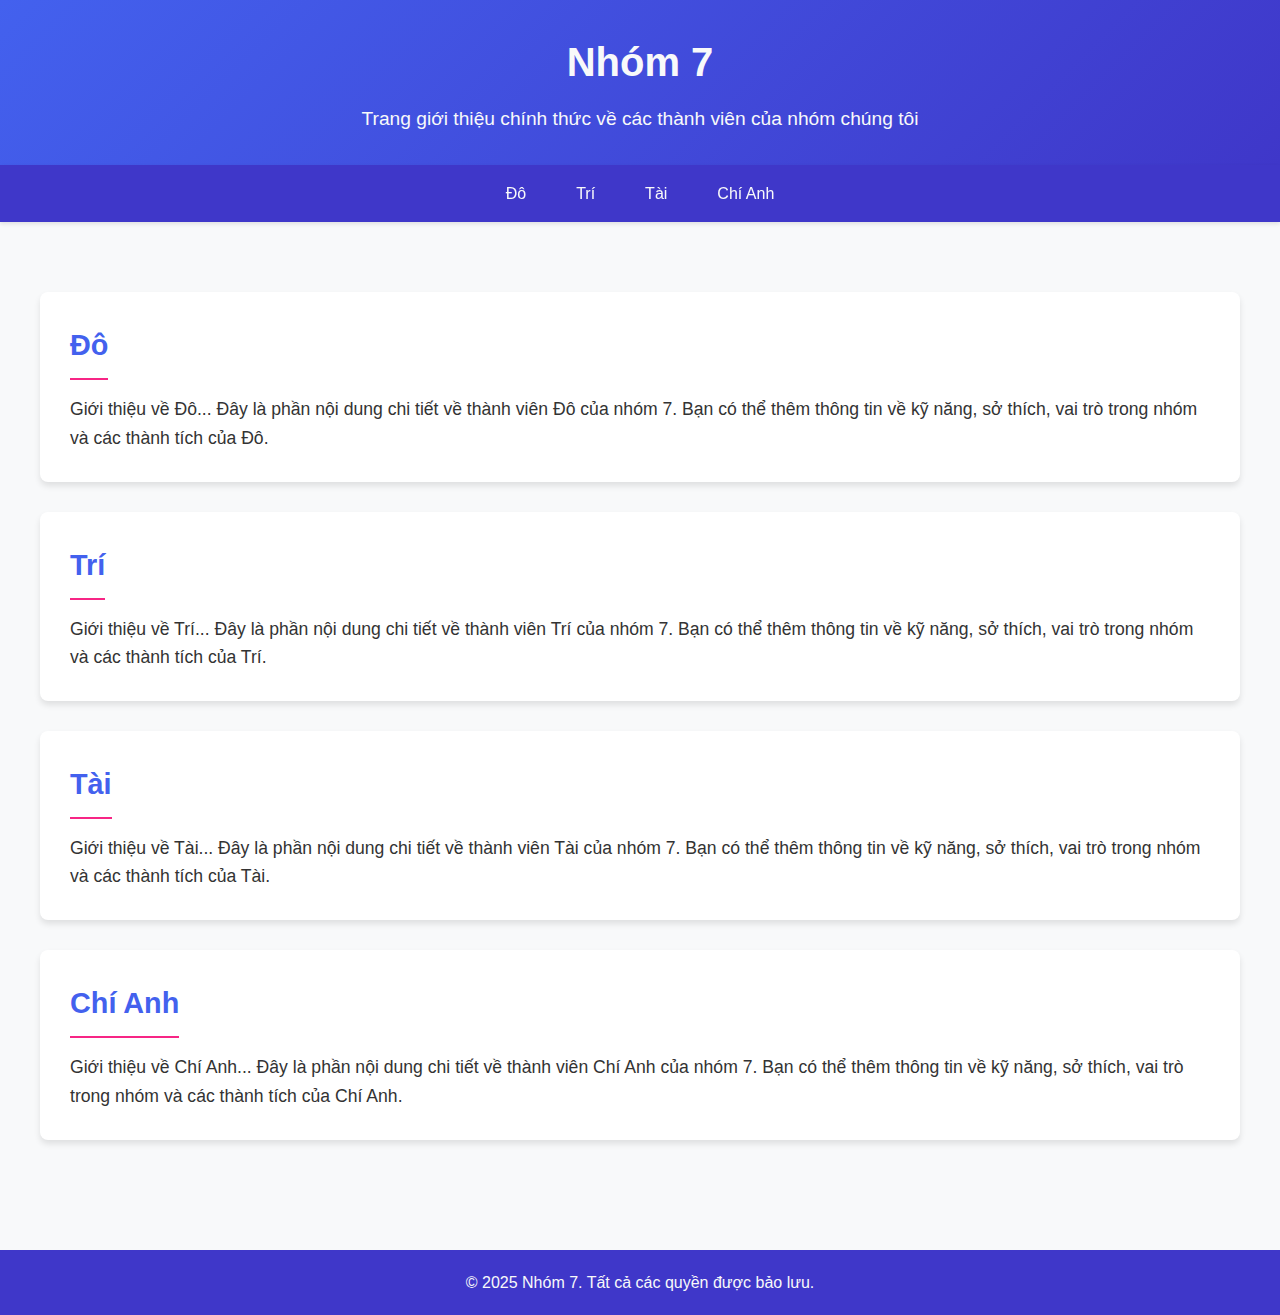
<file: index.html>
<!DOCTYPE html>
<html lang="vi">
<head>
    <meta charset="UTF-8">
    <meta name="viewport" content="width=device-width, initial-scale=1.0">
    <title>Nhóm 7 - Trang Giới Thiệu</title>
    <style>
        :root {
            --primary-color: #4361ee;
            --secondary-color: #3f37c9;
            --accent-color: #f72585;
            --bg-color: #f8f9fa;
            --text-color: #333;
            --light-text: #f8f9fa;
            --section-bg: #ffffff;
            --section-shadow: 0 4px 6px rgba(0, 0, 0, 0.1);
        }
        
        * {
            margin: 0;
            padding: 0;
            box-sizing: border-box;
        }
        
        body {
            font-family: 'Segoe UI', Tahoma, Geneva, Verdana, sans-serif;
            background-color: var(--bg-color);
            color: var(--text-color);
            line-height: 1.6;
        }
        
        .container {
            max-width: 1200px;
            margin: 0 auto;
            padding: 0 20px;
        }
        
        header {
            background: linear-gradient(135deg, var(--primary-color), var(--secondary-color));
            color: var(--light-text);
            padding: 30px 0;
            text-align: center;
        }
        
        .header-content h1 {
            font-size: 2.5rem;
            margin-bottom: 10px;
        }
        
        .header-content p {
            font-size: 1.2rem;
            max-width: 700px;
            margin: 0 auto;
        }
        
        .navbar {
            background-color: var(--secondary-color);
            position: sticky;
            top: 0;
            z-index: 1000;
            box-shadow: 0 2px 4px rgba(0, 0, 0, 0.1);
        }
        
        .nav-container {
            display: flex;
            justify-content: center;
        }
        
        .navbar a {
            color: var(--light-text);
            padding: 16px 25px;
            text-decoration: none;
            text-align: center;
            font-weight: 500;
            transition: background-color 0.3s;
            display: inline-block;
        }
        
        .navbar a:hover {
            background-color: var(--primary-color);
        }
        
        .content {
            padding: 40px 0;
        }
        
        .member-section {
            background-color: var(--section-bg);
            border-radius: 8px;
            box-shadow: var(--section-shadow);
            padding: 30px;
            margin: 30px 0;
            text-align: left;
        }
        
        .member-section h2 {
            color: var(--primary-color);
            font-size: 1.8rem;
            margin-bottom: 15px;
            padding-bottom: 10px;
            border-bottom: 2px solid var(--accent-color);
            display: inline-block;
        }
        
        .member-section p {
            font-size: 1.1rem;
            color: var(--text-color);
        }
        
        footer {
            background-color: var(--secondary-color);
            color: var(--light-text);
            text-align: center;
            padding: 20px 0;
            margin-top: 40px;
        }
        
        @media (max-width: 768px) {
            .header-content h1 {
                font-size: 2rem;
            }
            
            .header-content p {
                font-size: 1rem;
            }
            
            .navbar a {
                padding: 12px 15px;
                font-size: 0.9rem;
            }
            
            .member-section {
                padding: 20px;
            }
        }
    </style>
</head>
<body>
    <header>
        <div class="container header-content">
            <h1>Nhóm 7</h1>
            <p>Trang giới thiệu chính thức về các thành viên của nhóm chúng tôi</p>
        </div>
    </header>
    
    <nav class="navbar">
        <div class="container nav-container">
            <a href="anhdo.html">Đô</a>
            <a href="tri.html">Trí</a>
            <a href="vantai.html">Tài</a>
            <a href="chianh.html">Chí Anh</a>
        </div>
    </nav>

    <div class="container content">
        <div class="member-section" id="do">
            <h2>Đô</h2>
            <p>Giới thiệu về Đô... Đây là phần nội dung chi tiết về thành viên Đô của nhóm 7. Bạn có thể thêm thông tin về kỹ năng, sở thích, vai trò trong nhóm và các thành tích của Đô.</p>
        </div>
        
        <div class="member-section" id="tri">
            <h2>Trí</h2>
            <p>Giới thiệu về Trí... Đây là phần nội dung chi tiết về thành viên Trí của nhóm 7. Bạn có thể thêm thông tin về kỹ năng, sở thích, vai trò trong nhóm và các thành tích của Trí.</p>
        </div>
        
        <div class="member-section" id="tai">
            <h2>Tài</h2>
            <p>Giới thiệu về Tài... Đây là phần nội dung chi tiết về thành viên Tài của nhóm 7. Bạn có thể thêm thông tin về kỹ năng, sở thích, vai trò trong nhóm và các thành tích của Tài.</p>
        </div>
        
        <div class="member-section" id="chianh">
            <h2>Chí Anh</h2>
            <p>Giới thiệu về Chí Anh... Đây là phần nội dung chi tiết về thành viên Chí Anh của nhóm 7. Bạn có thể thêm thông tin về kỹ năng, sở thích, vai trò trong nhóm và các thành tích của Chí Anh.</p>
        </div>
    </div>
    
    <footer>
        <div class="container">
            <p>&copy; 2025 Nhóm 7. Tất cả các quyền được bảo lưu.</p>
        </div>
    </footer>
</body>
</html>
</file>
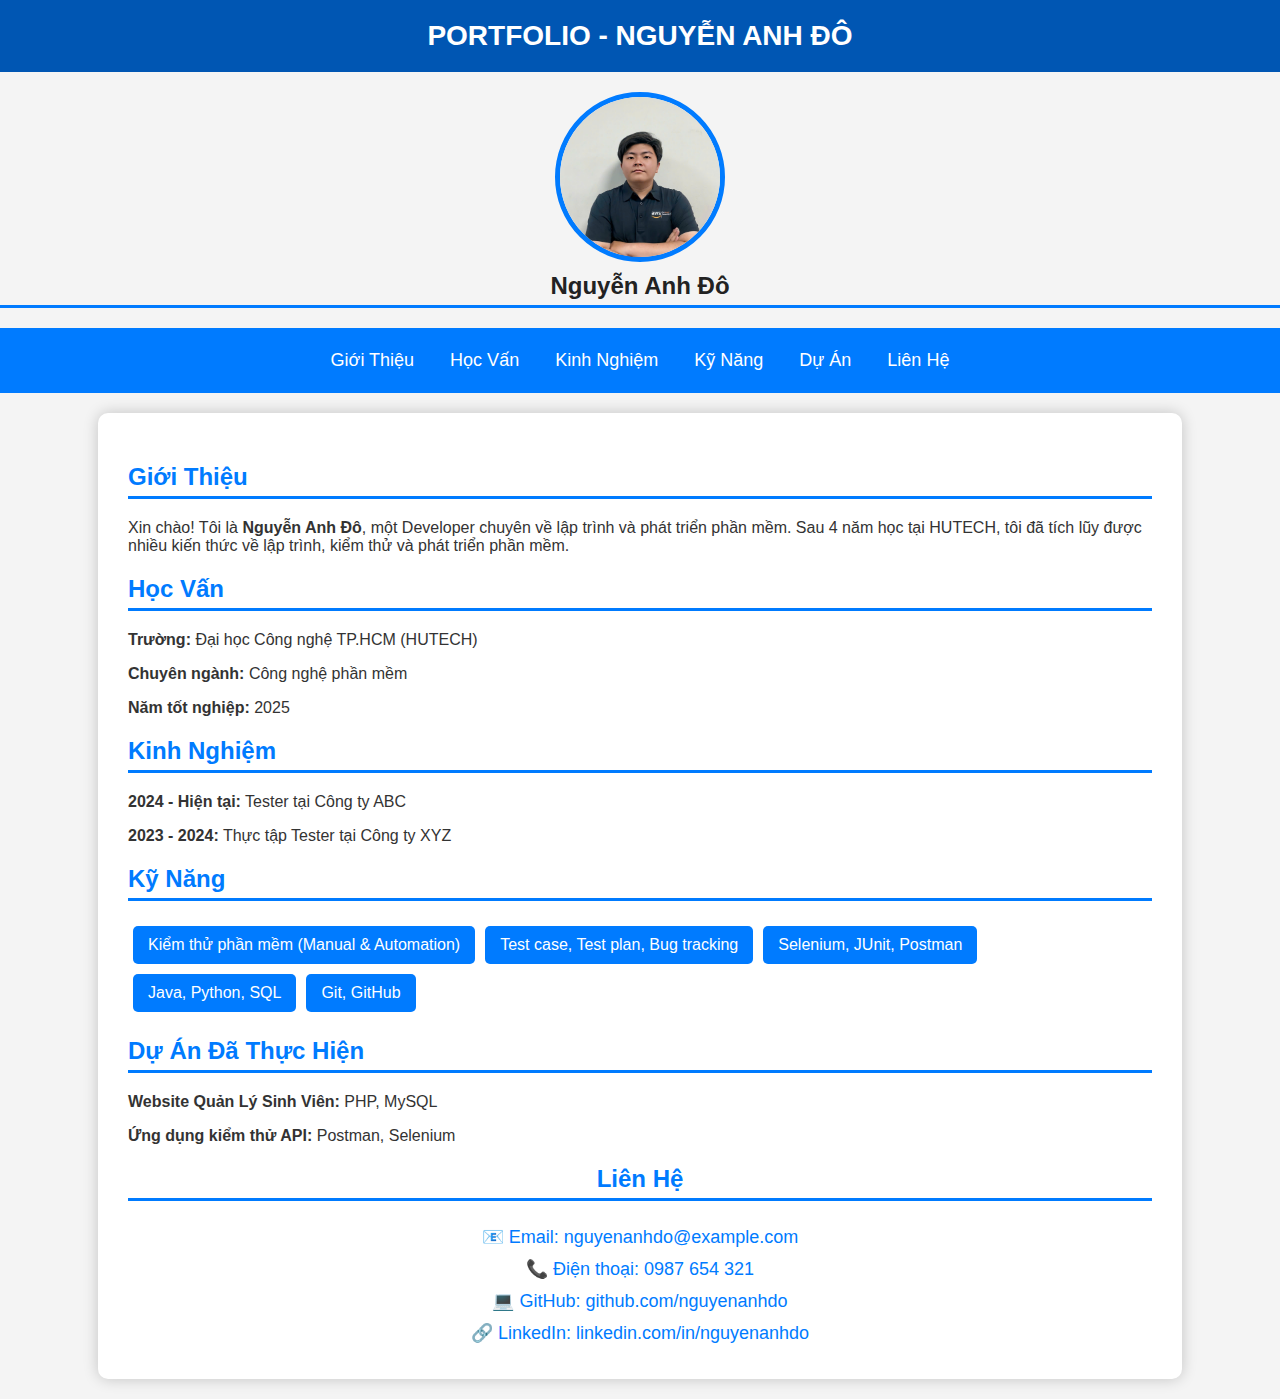
<file: anhdo.html>
<!DOCTYPE html>
<html lang="vi">
<head>
    <meta charset="UTF-8">
    <meta name="viewport" content="width=device-width, initial-scale=1.0">
    <title>Nguyễn Anh Đô - Portfolio</title>
    <style>
        /* Định dạng chung */
        body {
            font-family: 'Arial', sans-serif;
            margin: 0;
            padding: 0;
            background-color: #f4f4f4;
            color: #333;
        }

        /* Header */
        header {
            background: #0056b3;
            color: white;
            padding: 20px;
            text-align: center;
            font-size: 28px;
            font-weight: bold;
            text-transform: uppercase;
        }

        /* Thanh điều hướng */
        nav {
            display: flex;
            justify-content: center;
            background: #007bff;
            padding: 10px;
        }

        nav a {
            color: white;
            text-decoration: none;
            padding: 12px 18px;
            font-size: 18px;
            transition: 0.3s;
        }

        nav a:hover {
            background: #003f7f;
            border-radius: 5px;
        }

        /* Bố cục trang */
        .container {
            width: 80%;
            margin: 20px auto;
            background: white;
            padding: 30px;
            border-radius: 10px;
            box-shadow: 0 0 15px rgba(0, 0, 0, 0.2);
        }

        h2 {
            color: #007bff;
            border-bottom: 3px solid #007bff;
            padding-bottom: 5px;
            margin-bottom: 20px;
        }

        .profile {
            text-align: center;
            margin-top: 20px;
        }
        
        .profile-img {
            width: 160px;
            height: 160px;
            border-radius: 50%;
            display: block;
            margin: 0 auto;
            border: 5px solid #007bff;
            object-fit: cover;
            transition: 0.3s;
        }

        .profile-img:hover {
            transform: scale(1.05);
            border-color: #003f7f;
        }
        
        .profile-name {
            margin-top: 10px;
            font-size: 24px;
            font-weight: bold;
            color: #222;
        }

        /* Danh sách kỹ năng */
        .skills ul {
            list-style: none;
            padding: 0;
            display: flex;
            flex-wrap: wrap;
        }

        .skills ul li {
            background: #007bff;
            color: white;
            padding: 10px 15px;
            margin: 5px;
            border-radius: 5px;
            display: inline-block;
            transition: 0.3s;
        }

        .skills ul li:hover {
            background: #003f7f;
            transform: scale(1.05);
        }

        /* Thông tin liên hệ */
        .contact-info {
            text-align: center;
            margin-top: 20px;
        }

        .contact-info a {
            display: block;
            color: #007bff;
            text-decoration: none;
            font-size: 18px;
            padding: 5px;
        }

        .contact-info a:hover {
            text-decoration: underline;
            color: #003f7f;
        }

        /* Responsive */
        @media (max-width: 768px) {
            .container {
                width: 90%;
                padding: 20px;
            }

            nav {
                flex-direction: column;
                text-align: center;
            }

            nav a {
                display: block;
                padding: 8px;
            }
        }
    </style>
</head>
<body>

    <header>
        Portfolio - Nguyễn Anh Đô
    </header>

    <div class="profile">
        <img class="profile-img" src="img/anhdo.jpg" alt="Ảnh đại diện">
        <h2 class="profile-name">Nguyễn Anh Đô</h2>
    </div>

    <nav>
        <a href="#about">Giới Thiệu</a>
        <a href="#education">Học Vấn</a>
        <a href="#experience">Kinh Nghiệm</a>
        <a href="#skills">Kỹ Năng</a>
        <a href="#projects">Dự Án</a>
        <a href="#contact">Liên Hệ</a>
    </nav>

    <div class="container">       
        <!-- Giới thiệu -->
        <section id="about">
            <h2>Giới Thiệu</h2>
            <p>Xin chào! Tôi là <strong>Nguyễn Anh Đô</strong>, một Developer chuyên về lập trình và phát triển phần mềm. Sau 4 năm học tại HUTECH, tôi đã tích lũy được nhiều kiến thức về lập trình, kiểm thử và phát triển phần mềm.</p>
        </section>

        <!-- Học vấn -->
        <section id="education">
            <h2>Học Vấn</h2>
            <p><strong>Trường:</strong> Đại học Công nghệ TP.HCM (HUTECH)</p>
            <p><strong>Chuyên ngành:</strong> Công nghệ phần mềm</p>
            <p><strong>Năm tốt nghiệp:</strong> 2025</p>
        </section>

        <!-- Kinh nghiệm -->
        <section id="experience">
            <h2>Kinh Nghiệm</h2>
            <p><strong>2024 - Hiện tại:</strong> Tester tại Công ty ABC</p>
            <p><strong>2023 - 2024:</strong> Thực tập Tester tại Công ty XYZ</p>
        </section>

        <!-- Kỹ năng -->
        <section id="skills" class="skills">
            <h2>Kỹ Năng</h2>
            <ul>
                <li>Kiểm thử phần mềm (Manual & Automation)</li>
                <li>Test case, Test plan, Bug tracking</li>
                <li>Selenium, JUnit, Postman</li>
                <li>Java, Python, SQL</li>
                <li>Git, GitHub</li>
            </ul>
        </section>

        <!-- Dự án -->
        <section id="projects">
            <h2>Dự Án Đã Thực Hiện</h2>
            <p><strong>Website Quản Lý Sinh Viên:</strong> PHP, MySQL</p>
            <p><strong>Ứng dụng kiểm thử API:</strong> Postman, Selenium</p>
        </section>

        <!-- Liên hệ -->
        <section id="contact" class="contact-info">
            <h2>Liên Hệ</h2>
            <a href="mailto:nguyenanhdo@example.com">📧 Email: nguyenanhdo@example.com</a>
            <a href="tel:0987654321">📞 Điện thoại: 0987 654 321</a>
            <a href="https://github.com/nguyenanhdo" target="_blank">💻 GitHub: github.com/nguyenanhdo</a>
            <a href="https://linkedin.com/in/nguyenanhdo" target="_blank">🔗 LinkedIn: linkedin.com/in/nguyenanhdo</a>
        </section>
    </div>

</body>
</html>
</file>
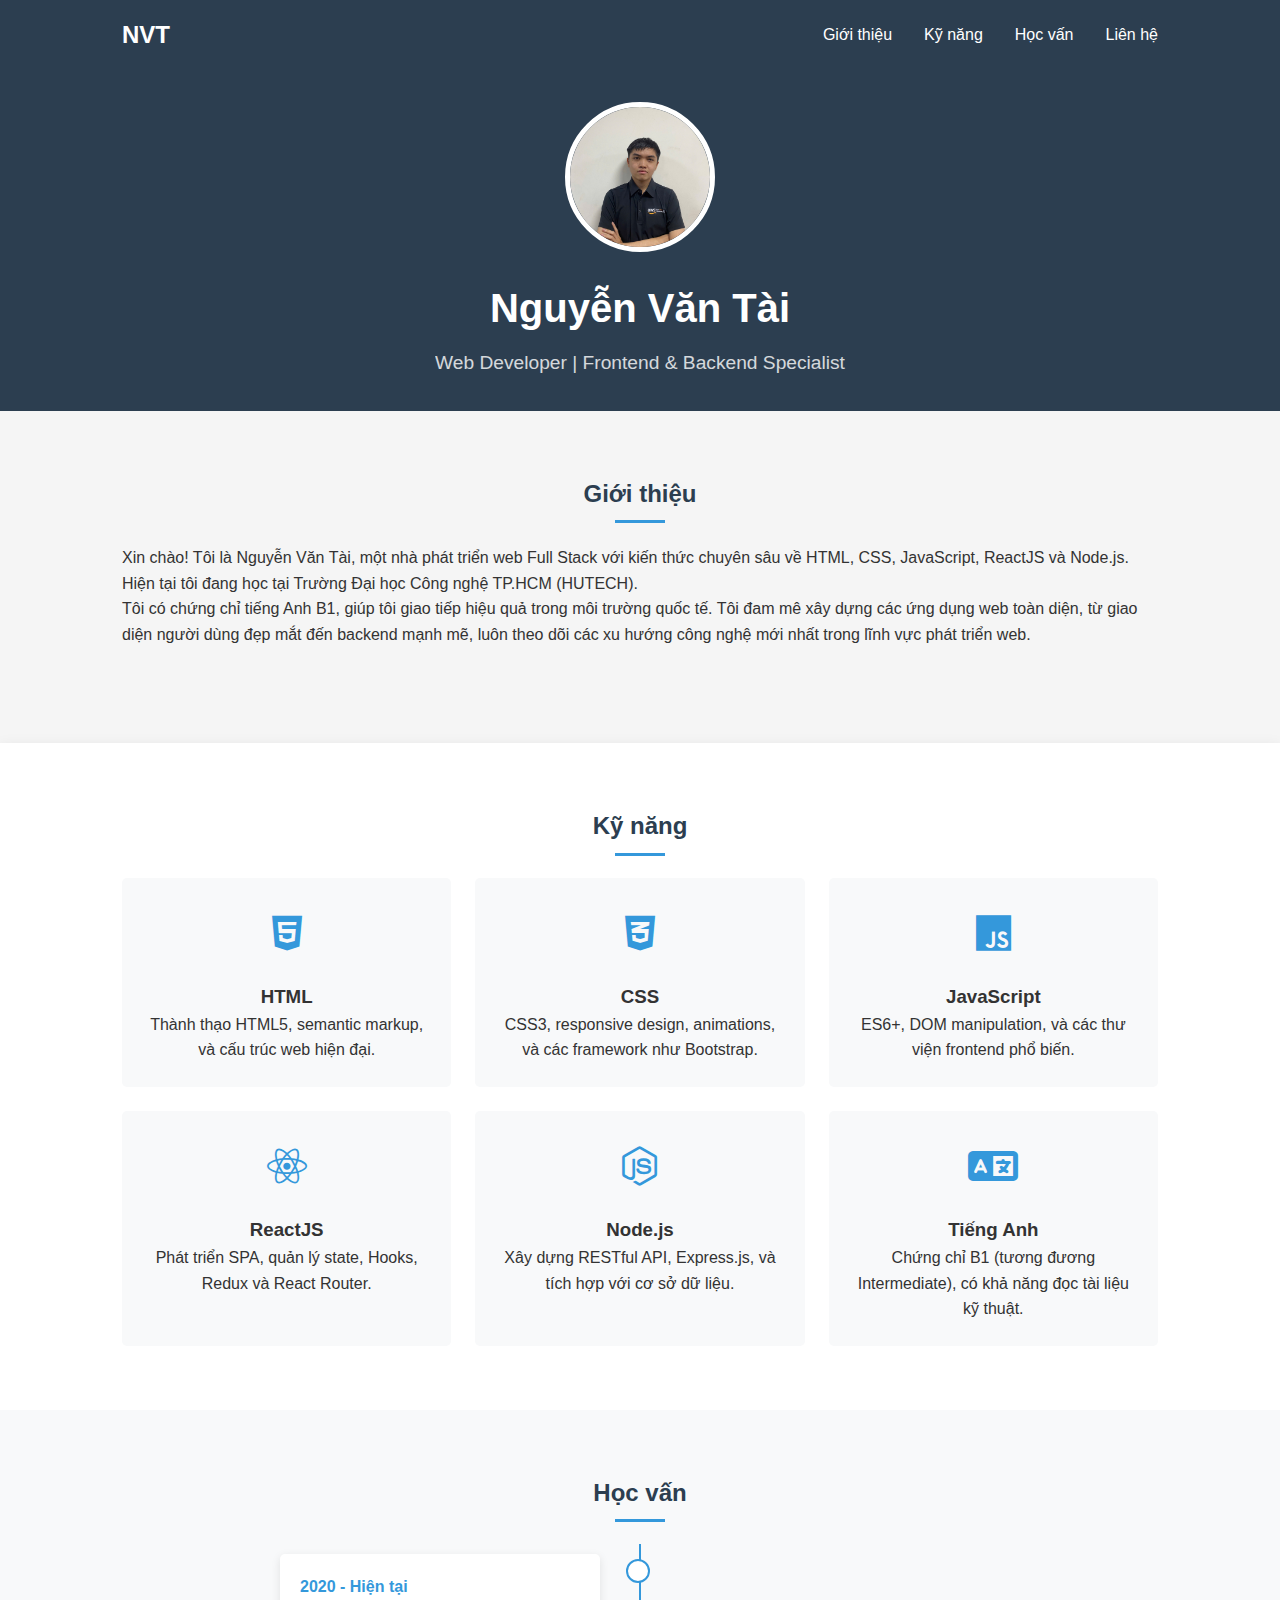
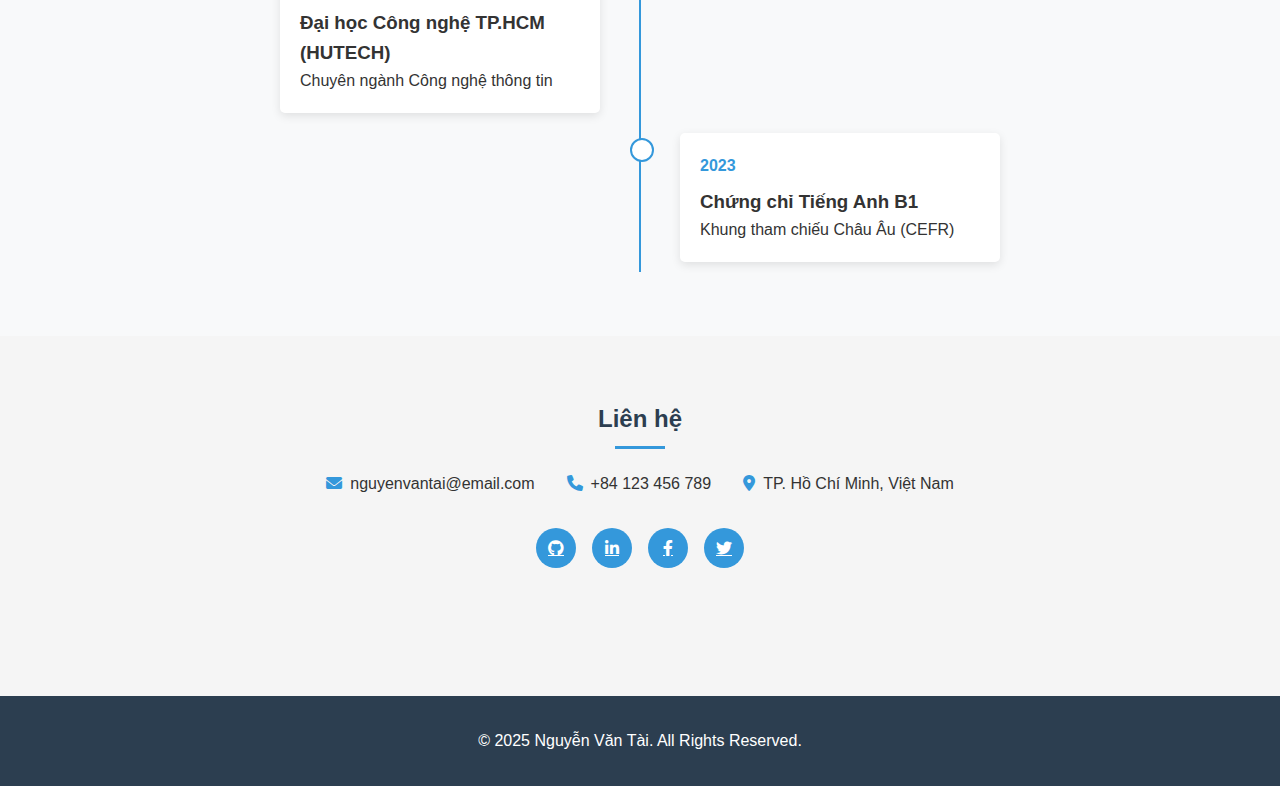
<file: vantai.html>
<!DOCTYPE html>
<html lang="vi">
<head>
    <meta charset="UTF-8">
    <meta name="viewport" content="width=device-width, initial-scale=1.0">
    <title>Nguyễn Văn Tài - Portfolio</title>
    <link rel="stylesheet" href="vantai.css">
    <link rel="stylesheet" href="https://cdnjs.cloudflare.com/ajax/libs/font-awesome/6.0.0-beta3/css/all.min.css">
</head>
<body>
    <nav class="navbar">
        <div class="container nav-container">
            <a href="#" class="logo">NVT</a>
            <div class="nav-links">
                <a href="#about">Giới thiệu</a>
                <a href="#skills">Kỹ năng</a>
                <a href="#education">Học vấn</a>
                <a href="#contact">Liên hệ</a>
            </div>
            <div class="hamburger">
                <i class="fas fa-bars"></i>
            </div>
        </div>
    </nav>

    <header>
        <img src="profile.jpg" alt="Nguyễn Văn Tài" class="profile-img">
        <h1>Nguyễn Văn Tài</h1>
        <p class="tagline">Web Developer | Frontend & Backend Specialist</p>
    </header>

    <section id="about" class="about">
        <div class="container">
            <h2>Giới thiệu</h2>
            <div class="about-content">
                <div class="about-text">
                    <p>Xin chào! Tôi là Nguyễn Văn Tài, một nhà phát triển web Full Stack với kiến thức chuyên sâu về HTML, CSS, JavaScript, ReactJS và Node.js. Hiện tại tôi đang học tại Trường Đại học Công nghệ TP.HCM (HUTECH).</p>
                    <p>Tôi có chứng chỉ tiếng Anh B1, giúp tôi giao tiếp hiệu quả trong môi trường quốc tế. Tôi đam mê xây dựng các ứng dụng web toàn diện, từ giao diện người dùng đẹp mắt đến backend mạnh mẽ, luôn theo dõi các xu hướng công nghệ mới nhất trong lĩnh vực phát triển web.</p>
                </div>
            </div>
        </div>
    </section>

    <section id="skills" class="skills">
        <div class="container">
            <h2>Kỹ năng</h2>
            <div class="skills-container">
                <div class="skill-card">
                    <div class="skill-icon">
                        <i class="fab fa-html5"></i>
                    </div>
                    <h3>HTML</h3>
                    <p>Thành thạo HTML5, semantic markup, và cấu trúc web hiện đại.</p>
                </div>
                <div class="skill-card">
                    <div class="skill-icon">
                        <i class="fab fa-css3-alt"></i>
                    </div>
                    <h3>CSS</h3>
                    <p>CSS3, responsive design, animations, và các framework như Bootstrap.</p>
                </div>
                <div class="skill-card">
                    <div class="skill-icon">
                        <i class="fab fa-js"></i>
                    </div>
                    <h3>JavaScript</h3>
                    <p>ES6+, DOM manipulation, và các thư viện frontend phổ biến.</p>
                </div>
                <div class="skill-card">
                    <div class="skill-icon">
                        <i class="fab fa-react"></i>
                    </div>
                    <h3>ReactJS</h3>
                    <p>Phát triển SPA, quản lý state, Hooks, Redux và React Router.</p>
                </div>
                <div class="skill-card">
                    <div class="skill-icon">
                        <i class="fab fa-node-js"></i>
                    </div>
                    <h3>Node.js</h3>
                    <p>Xây dựng RESTful API, Express.js, và tích hợp với cơ sở dữ liệu.</p>
                </div>
                <div class="skill-card">
                    <div class="skill-icon">
                        <i class="fas fa-language"></i>
                    </div>
                    <h3>Tiếng Anh</h3>
                    <p>Chứng chỉ B1 (tương đương Intermediate), có khả năng đọc tài liệu kỹ thuật.</p>
                </div>
            </div>
        </div>
    </section>

    <section id="education" class="education">
        <div class="container">
            <h2>Học vấn</h2>
            <div class="timeline">
                <div class="timeline-item">
                    <div class="timeline-content">
                        <div class="timeline-date">2020 - Hiện tại</div>
                        <h3>Đại học Công nghệ TP.HCM (HUTECH)</h3>
                        <p>Chuyên ngành Công nghệ thông tin</p>
                    </div>
                </div>
                <div class="timeline-item right">
                    <div class="timeline-content">
                        <div class="timeline-date">2023</div>
                        <h3>Chứng chỉ Tiếng Anh B1</h3>
                        <p>Khung tham chiếu Châu Âu (CEFR)</p>
                    </div>
                </div>
            </div>
        </div>
    </section>

    <section id="contact" class="contact">
        <div class="container">
            <h2>Liên hệ</h2>
            <div class="contact-info">
                <div class="contact-item">
                    <i class="fas fa-envelope"></i>
                    <span>nguyenvantai@email.com</span>
                </div>
                <div class="contact-item">
                    <i class="fas fa-phone"></i>
                    <span>+84 123 456 789</span>
                </div>
                <div class="contact-item">
                    <i class="fas fa-map-marker-alt"></i>
                    <span>TP. Hồ Chí Minh, Việt Nam</span>
                </div>
            </div>
            
            <div class="social-links">
                <a href="#"><i class="fab fa-github"></i></a>
                <a href="#"><i class="fab fa-linkedin-in"></i></a>
                <a href="#"><i class="fab fa-facebook-f"></i></a>
                <a href="#"><i class="fab fa-twitter"></i></a>
            </div>
        </div>
    </section>

    <footer>
        <div class="container">
            <p>&copy; 2025 Nguyễn Văn Tài. All Rights Reserved.</p>
        </div>
    </footer>

    <script>
        // Smooth scrolling for navigation links
        document.querySelectorAll('a[href^="#"]').forEach(anchor => {
            anchor.addEventListener('click', function (e) {
                e.preventDefault();
                document.querySelector(this.getAttribute('href')).scrollIntoView({
                    behavior: 'smooth'
                });
            });
        });
        
        // Mobile navigation toggle
        const hamburger = document.querySelector('.hamburger');
        const navLinks = document.querySelector('.nav-links');
        
        hamburger.addEventListener('click', () => {
            navLinks.style.display = navLinks.style.display === 'flex' ? 'none' : 'flex';
        });
        
        // Change navbar color on scroll
        window.addEventListener('scroll', () => {
            const navbar = document.querySelector('.navbar');
            if (window.scrollY > 50) {
                navbar.style.backgroundColor = '#1a252f';
                navbar.style.boxShadow = '0 2px 10px rgba(0,0,0,0.1)';
            } else {
                navbar.style.backgroundColor = '#2c3e50';
                navbar.style.boxShadow = 'none';
            }
        });
    </script>
</body>
</html>
</file>
<file: vantai.css>
* {
    margin: 0;
    padding: 0;
    box-sizing: border-box;
    font-family: 'Segoe UI', Tahoma, Geneva, Verdana, sans-serif;
}

body {
    background-color: #f5f5f5;
    color: #333;
    line-height: 1.6;
}

header {
    background-color: #2c3e50;
    color: white;
    text-align: center;
    padding: 2rem 0;
}

.container {
    max-width: 1100px;
    margin: 0 auto;
    padding: 0 2rem;
}

.profile-img {
    width: 150px;
    height: 150px;
    border-radius: 50%;
    object-fit: cover;
    border: 5px solid white;
    margin-bottom: 1rem;
}

h1 {
    font-size: 2.5rem;
    margin-bottom: 0.5rem;
}

.tagline {
    font-size: 1.2rem;
    opacity: 0.8;
}

section {
    padding: 4rem 0;
}

h2 {
    text-align: center;
    margin-bottom: 2rem;
    color: #2c3e50;
    position: relative;
}

h2::after {
    content: '';
    position: absolute;
    width: 50px;
    height: 3px;
    background-color: #3498db;
    bottom: -10px;
    left: 50%;
    transform: translateX(-50%);
}

.about-content {
    display: flex;
    align-items: center;
    gap: 2rem;
    margin-bottom: 2rem;
}

.about-text {
    flex: 2;
}

.skills {
    background-color: white;
    box-shadow: 0 5px 15px rgba(0,0,0,0.1);
}

.skills-container {
    display: grid;
    grid-template-columns: repeat(auto-fit, minmax(250px, 1fr));
    gap: 1.5rem;
}

.skill-card {
    text-align: center;
    padding: 1.5rem;
    background-color: #f8f9fa;
    border-radius: 5px;
    transition: transform 0.3s ease;
}

.skill-card:hover {
    transform: translateY(-5px);
}

.skill-icon {
    font-size: 2.5rem;
    margin-bottom: 1rem;
    color: #3498db;
}

.education {
    background-color: #f8f9fa;
}

.timeline {
    position: relative;
    max-width: 800px;
    margin: 0 auto;
}

.timeline::after {
    content: '';
    position: absolute;
    width: 2px;
    background-color: #3498db;
    top: 0;
    bottom: 0;
    left: 50%;
    margin-left: -1px;
}

.timeline-item {
    padding: 10px 40px;
    position: relative;
    width: 50%;
    background-color: inherit;
    left: 0;
}

.timeline-item::after {
    content: '';
    position: absolute;
    width: 20px;
    height: 20px;
    right: -10px;
    background-color: white;
    border: 2px solid #3498db;
    top: 15px;
    border-radius: 50%;
    z-index: 1;
}

.timeline-item.right {
    left: 50%;
}

.timeline-item.right::after {
    left: -10px;
}

.timeline-content {
    padding: 20px;
    background-color: white;
    border-radius: 5px;
    box-shadow: 0 3px 10px rgba(0,0,0,0.1);
}

.timeline-date {
    font-weight: bold;
    color: #3498db;
    margin-bottom: 0.5rem;
}

.contact {
    text-align: center;
}

.contact-info {
    display: flex;
    justify-content: center;
    flex-wrap: wrap;
    gap: 2rem;
    margin-bottom: 2rem;
}

.contact-item {
    display: flex;
    align-items: center;
    gap: 0.5rem;
}

.contact-item i {
    color: #3498db;
}

.social-links {
    display: flex;
    justify-content: center;
    gap: 1rem;
    margin-top: 2rem;
}

.social-links a {
    display: inline-block;
    width: 40px;
    height: 40px;
    background-color: #3498db;
    color: white;
    border-radius: 50%;
    display: flex;
    align-items: center;
    justify-content: center;
    transition: all 0.3s ease;
}

.social-links a:hover {
    transform: translateY(-3px);
    background-color: #2c3e50;
}

footer {
    background-color: #2c3e50;
    color: white;
    text-align: center;
    padding: 2rem 0;
    margin-top: 4rem;
}

.navbar {
    position: sticky;
    top: 0;
    background-color: #2c3e50;
    padding: 1rem 0;
    z-index: 100;
}

.nav-container {
    display: flex;
    align-items: center;
    justify-content: space-between;
}

.logo {
    color: white;
    font-weight: bold;
    font-size: 1.5rem;
    text-decoration: none;
}

.nav-links {
    display: flex;
    gap: 2rem;
}

.nav-links a {
    color: white;
    text-decoration: none;
    transition: all 0.3s ease;
}

.nav-links a:hover {
    color: #3498db;
}

.hamburger {
    display: none;
    cursor: pointer;
}

@media (max-width: 768px) {
    .about-content {
        flex-direction: column;
        text-align: center;
    }
    
    .timeline::after {
        left: 31px;
    }
    
    .timeline-item {
        width: 100%;
        padding-left: 70px;
        padding-right: 25px;
    }
    
    .timeline-item::after {
        left: 21px;
    }
    
    .timeline-item.right {
        left: 0%;
    }
    
    .nav-links {
        display: none;
    }
    
    .hamburger {
        display: block;
    }
}
</file>
